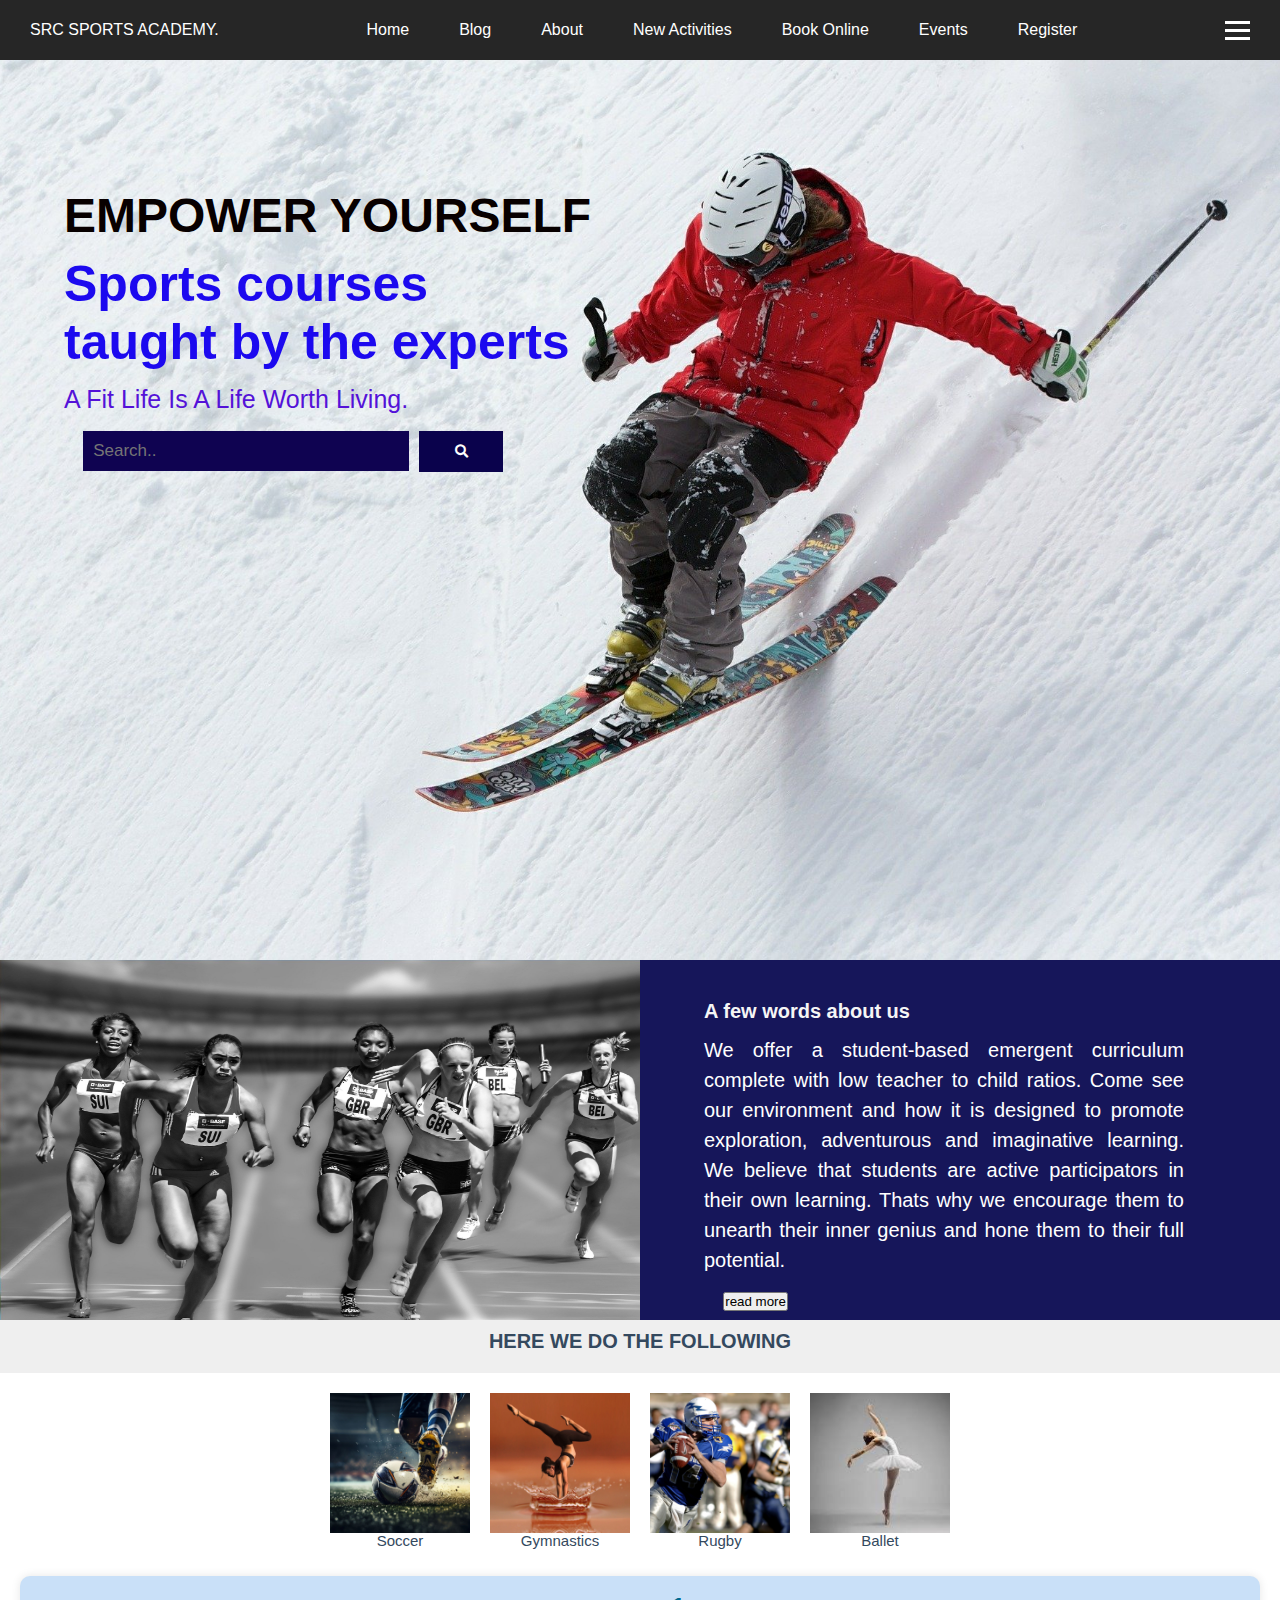
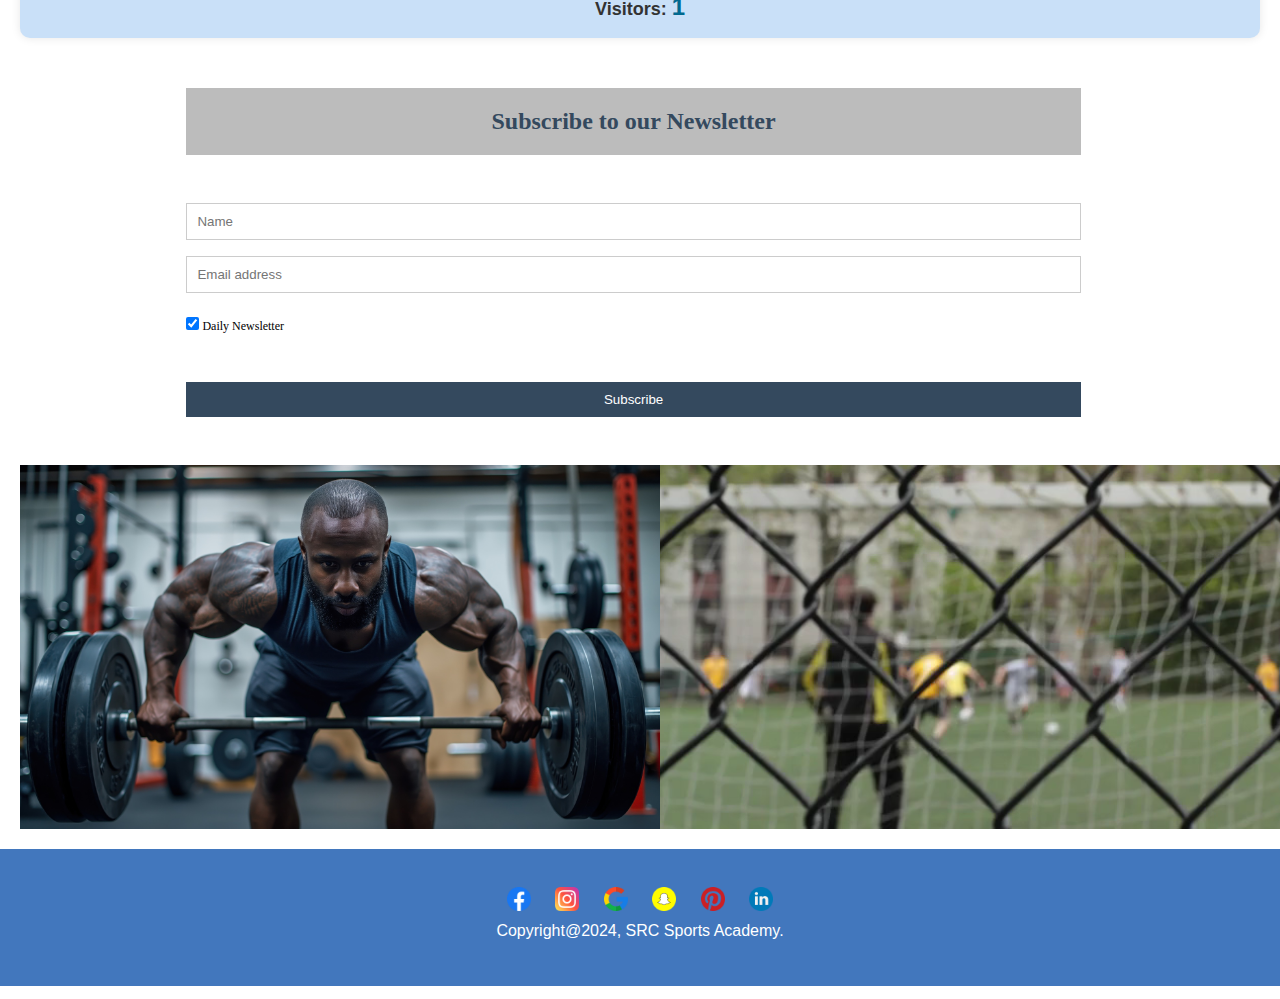
<file: index.html>
<!doctype html>
<html>
<head>
	<meta charset="utf-8">
	<link rel="stylesheet" href="../css/style.css">
	<meta name="viewport" content="width=device-width, initial-scale=1">
	<link rel="stylesheet" href="https://use.fontawesome.com/releases/v5.6.1/css/all.css">
	<title> SRC SPORTS ACADEMY</title>
</head>
<body>
<header>
	<nav class="navbar">
		<a href="#" class="nav-branding"> SRC SPORTS ACADEMY.</a>
		<ul class="nav-menu show">
			<li class="nav-item">
				<a href="/" class="nav-link">Home</a>
			</li>
			<li class="nav-item">
				<a href="../html/blog.html" class="nav-link">Blog</a>
			</li>
			<li class="nav-item">
				<a href="../html/about.html" class="nav-link">About</a>
			</li>
			<li class="nav-item">
				<a href="../html/newactivities.html" class="nav-link">New Activities</a>
			</li>
			<li class="nav-item">
				<a href="../html/bookonline.html" class="nav-link">Book Online</a>
			</li>
			<li class="nav-item">
				<a href="../html/events.html" class="nav-link">Events</a>
			</li>
			<li class="nav-item">
				<a href="../html/register.html" class="nav-link">Register</a>
			</li>
		</ul>
		<div class="hamburger">
			<span class="bar"></span>
			<span class="bar"></span>
			<span class="bar"></span>
		</div>
	</nav>
</header>
    </div>
    <div class="head">
    	<div id="part1">
    		<p class="emp" style="font-size:300%;padding-top:20%;"><b>EMPOWER YOURSELF</b></p>
    		<p class="ccc" style="font-family: Arial;"><b>Sports courses taught by the experts</b></p>
    		<p class="we">A Fit Life Is A Life Worth Living.</p>
    		<form class="find" action="www.games.com">
    			<input type="text" placeholder="Search.." name="search">
				<button type="submit"><i class="fas fa-search"></i></button>    		</form>
    	</div>
    </div>
    <div class="second">
    	<div id="second-one">

    	</div>
    	<div id="second-two">
    		<p class="afew"> <b>A few words about us</b></p>
    		<p class="words">We offer a student-based emergent curriculum complete with low teacher to child ratios. Come see our environment and how it is designed to promote exploration, adventurous and imaginative learning. We believe that students are active participators in their own learning. Thats why we encourage them to unearth their inner genius and hone them to their full potential.</p>
    		<form>
    			<button type="submit">read more</button>
    		</form>
    	</div>
    </div>
    <div class="courses">
    	<h1 class="index-c">Here We Do The Following</h1>
    	<div class="grid-container">
    	<div class="grid-item">
    		<img src="/media/socc.jpg">
    		<p id="cou">Soccer</p>
    	</div>
    	<div class="grid-item">
    		<img src="/media/gym.jpg">
    		<p id="cou">Gymnastics</p>
    	</div>
    	<div class="grid-item">
    		<img src="/media/rugby.jpg">
    		<p id="cou">Rugby</p>
    	</div>
    	<div class="grid-item">
    		<img src="/media/ballet.jpg">
    		<p id="cou">Ballet</p>
    	</div>
    </div>
    </div>
<br>
<br>

	<script src="script.js"></script>
	  
	<!-- Add visitor counter -->
	<div id="visitor-counter">
	  <p id="counter">Visitors: <span id="count">0</span></p>
	</div>
	
	<script>
	  // Get the visitor count from local storage
	  let count = localStorage.getItem('visitorCount');
	  if (!count) {
		count = 0;
	  }
	  
	  // Increment the visitor count
	  count++;
	  
	  // Update the visitor count in local storage
	  localStorage.setItem('visitorCount', count);
	  
	  // Display the visitor count
	  document.getElementById('count').innerHTML = count;
	</script>

    <form action="POST" class="ind-new">
				  <div class="contain">
				    <h2 class="yh">Subscribe to our Newsletter</h2>
				  </div>

				  <div class="contain">
				    <input type="text1" placeholder="Name" name="name" required>
				    <input type="text1" placeholder="Email address" name="mail" required>
				    <label>
						<input type="checkbox" checked="checked" name="subscribe"> Daily Newsletter
				    </label>
				  </div>

				  <div class="contain">
				    <input type="submit" value="Subscribe">
				  </div>
				</form>   
				<div class="imavid">
					<div class="image-imavid">
					 <img src="../media/workout.jpg" alt="Volleyball">
					</div>
					<div class="video-imavid">
					 <video autoplay muted loop><source type="video/mp4" src="../media/soccer.mp4"></video>
					</div>
					
				   </div>
    <footer>
        
        <div class="social" id="social">
        <img src = "/media/facebook.png">
        <img src = "/media/instagram.png">
        <img src = "/media/google.png">
        <img src = "/media/social.png">
        <img src = "/media/pinterest.png">
        <img src = "/media/linkedin.png">
        
        
        <div class="copyright">
          <p class="copyright">Copyright@2024, SRC Sports Academy.</p>
          
        </div>
		</div>
      </footer>
	 
</body>
</html>
</file>
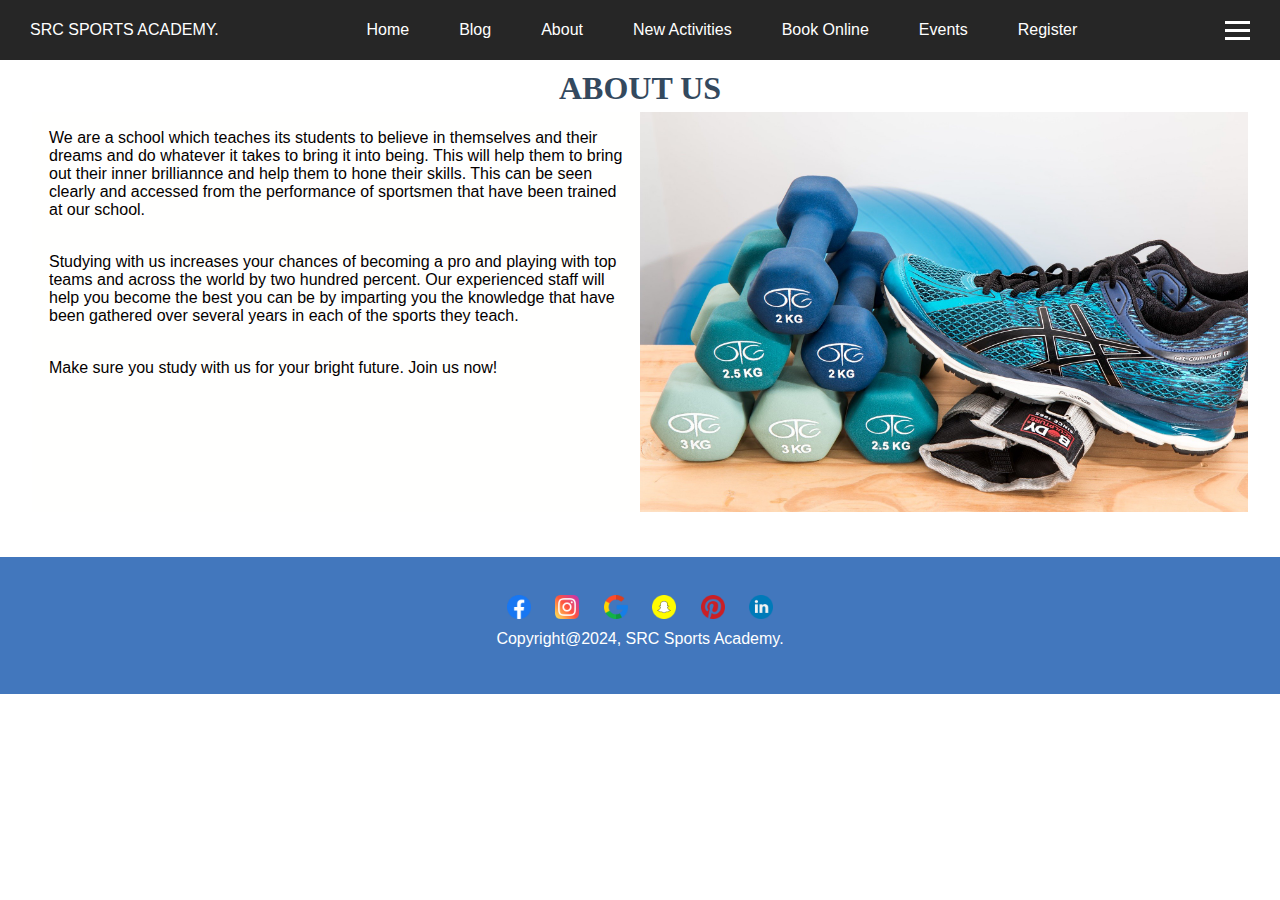
<file: html/about.html>
<!doctype html>
<html>
<head>
	<meta charset="utf-8">
	<link rel="stylesheet" href="../css/style.css">
	<meta name="viewport" content="width=device-width, initial-scale=1">
	<link rel="stylesheet" href="https://use.fontawesome.com/releases/v5.6.1/css/all.css">
	<title>SRC SPORTS ACADEMY</title>
</head>
<body>
	<header>
		<nav class="navbar">
			<a href="#" class="nav-branding"> SRC SPORTS ACADEMY.</a>
			<ul class="nav-menu show">
				<li class="nav-item">
					<a href="index.html" class="nav-link">Home</a>
				</li>
				<li class="nav-item">
					<a href="blog.html" class="nav-link">Blog</a>
				</li>
				<li class="nav-item">
					<a href="about.html" class="nav-link">About</a>
				</li>
				<li class="nav-item">
					<a href="newactivities.html" class="nav-link">New Activities</a>
				</li>
				<li class="nav-item">
					<a href="bookonline.html" class="nav-link">Book Online</a>
				</li>
				<li class="nav-item">
					<a href="events.html" class="nav-link">Events</a>
				</li>
				<li class="nav-item">
					<a href="register.html" class="nav-link">Register</a>
				</li>
			</ul>
			<div class="hamburger">
				<span class="bar"></span>
				<span class="bar"></span>
				<span class="bar"></span>
			</div>
		</nav>
	</header>
    <h1 class="abt">ABOUT US</h1>
<div id="main-abt">
<div class="left">
<p id="abt-p">We are a school which teaches its students to believe in themselves and their dreams and do whatever it takes to bring it into being. This will help them to bring out their inner brilliannce and help them to hone their skills. This can be seen clearly and accessed from the performance of sportsmen that have been trained at our school.
</p>
<p id="abt-p">Studying with us increases your chances of becoming a pro and playing with top teams and across the world by two hundred percent. Our experienced staff will help you become the best you can be by imparting you the knowledge that have been gathered over several years in each of the sports they teach.</p>
<p id="abt-p"> Make sure you study with us for your bright future. Join us now!</p>
</div>
<div id="slider">
        <figure>
          <img src="../media/dumbbells.jpg">
          <img src="../media/jog.jpg">
          <img src="../media/karate.jpg">
          <img src="../media/rugby.jpg">
        </figure>
</div>
</div> 
<footer>
        
	<div class="social" id="social">
	<img src = "/media/facebook.png">
	<img src = "/media/instagram.png">
	<img src = "/media/google.png">
	<img src = "/media/social.png">
	<img src = "/media/pinterest.png">
	<img src = "/media/linkedin.png">
	
	
	<div class="copyright">
	  <p class="copyright">Copyright@2024, SRC Sports Academy.</p>
	  
	</div>
	</div>
  </footer>
	  <script src="../script.js"></script>
</body>
</html>
</file>
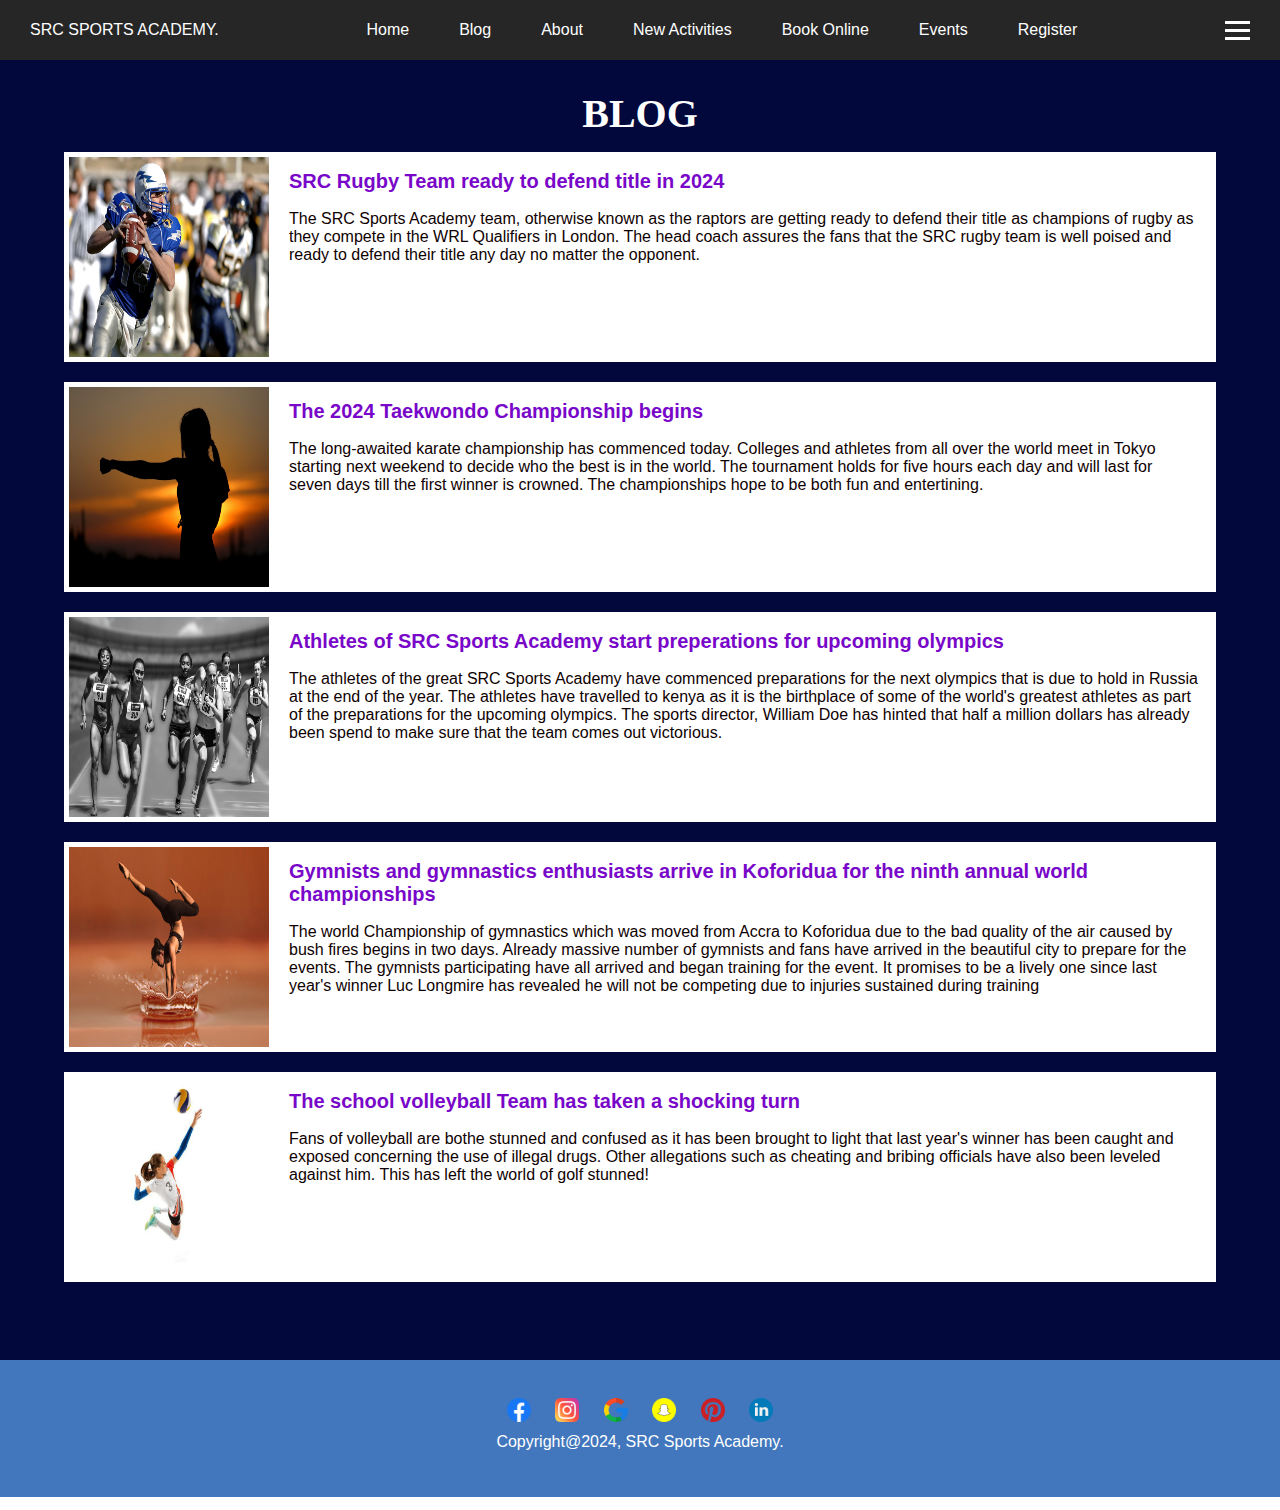
<file: html/blog.html>
<!doctype html>
<html>
<head>
	<meta charset="utf-8">
	<link rel="stylesheet" href="../css/style.css">
	<meta name="viewport" content="width=device-width, initial-scale=1">
	<link rel="stylesheet" href="https://use.fontawesome.com/releases/v5.6.1/css/all.css">
	<title>SRC SPORTS ACADEMY</title>
</head>
<body>

	<header>
		<nav class="navbar">
			<a href="#" class="nav-branding"> SRC SPORTS ACADEMY.</a>
			<ul class="nav-menu show">
				<li class="nav-item">
					<a href="index.html" class="nav-link">Home</a>
				</li>
				<li class="nav-item">
					<a href="blog.html" class="nav-link">Blog</a>
				</li>
				<li class="nav-item">
					<a href="about.html" class="nav-link">About</a>
				</li>
				<li class="nav-item">
					<a href="newactivities.html" class="nav-link">New Activities</a>
				</li>
				<li class="nav-item">
					<a href="bookonline.html" class="nav-link">Book Online</a>
				</li>
				<li class="nav-item">
					<a href="events.html" class="nav-link">Events</a>
				</li>
				<li class="nav-item">
					<a href="register.html" class="nav-link">Register</a>
				</li>
			</ul>
			<div class="hamburger">
				<span class="bar"></span>
				<span class="bar"></span>
				<span class="bar"></span>
			</div>
		</nav>
	</header>

   <div id="blog">
<h2 class="blg">BLOG</h2>
<div class="blogpost">
<a href=""><img src= "../media/rugby.jpg"></a><br>
<h1 class="blg-head">SRC Rugby Team ready to defend title in 2024</h1>
<p class="blogcontent">
The SRC Sports Academy team, otherwise known as the raptors are getting ready to defend their title as champions of rugby as they compete in the WRL Qualifiers in London. The head coach assures the fans that the SRC rugby team is well poised and ready to defend their title any day no matter the opponent.</p>	
</div>	
<div class="blogpost">
<a href=""><img src= "../media/karate.jpg"></a><br>
<h1 class="blg-head">The 2024 Taekwondo Championship begins</h1>
<p class="blogcontent">
The long-awaited karate championship has commenced today. Colleges and athletes from all over the world meet in Tokyo starting next weekend to decide who the best is in the world. The tournament holds for five hours each day and will last for seven days till the first winner is crowned. The championships hope to be both fun and entertining.</p>	
</div>	
<div class="blogpost">
<a href=""><img src= "../media/run.jpg"></a><br>
<h1 class="blg-head">Athletes of SRC Sports Academy start preperations for upcoming olympics</h1> 
<p class="blogcontent">
The athletes of the great SRC Sports Academy have commenced preparations for the next olympics that is due to hold in Russia at the end of the year. The athletes have travelled to kenya as it is the birthplace of some of the world's greatest athletes as part of the preparations for the upcoming olympics. The sports director, William Doe has hinted that half a million dollars has already been spend to make sure that the team comes out victorious.</p>	
</div>
<div class="blogpost">
<a href=""><img src= "../media/gym.jpg"></a><br>
<h1 class="blg-head">Gymnists and gymnastics enthusiasts arrive in Koforidua for the ninth annual world championships</h1>
<p class="blogcontent">
The world Championship of gymnastics which was moved from Accra to Koforidua due to the bad quality of the air caused by bush fires begins in two days. Already massive number of gymnists and fans have arrived in the beautiful city to prepare for the events. The gymnists participating have all arrived and began training for the event. It promises to be a lively one since last year's winner Luc Longmire has revealed he will not be competing due to injuries sustained during training</p>	
</div>
<div class="blogpost">
<a href=""><img src= "../media/volley2.jpg"></a><br>
<h1 class="blg-head">The school volleyball Team has taken a shocking turn</h1>
<p class="blogcontent">
Fans of volleyball are bothe stunned and confused as it has been brought to light that last year's winner has been caught and exposed concerning the use of illegal drugs. Other allegations such as cheating and bribing officials have also been leveled against him. This has left the world of golf stunned!</p>	
</div>				
</div>
<footer>
        
	<div class="social" id="social">
	<img src = "/media/facebook.png">
	<img src = "/media/instagram.png">
	<img src = "/media/google.png">
	<img src = "/media/social.png">
	<img src = "/media/pinterest.png">
	<img src = "/media/linkedin.png">
	
	
	<div class="copyright">
	  <p class="copyright">Copyright@2024, SRC Sports Academy.</p>
	  
	</div>
	</div>
  </footer>
	  <script src="../script.js"></script>
</body>
</html>
</file>
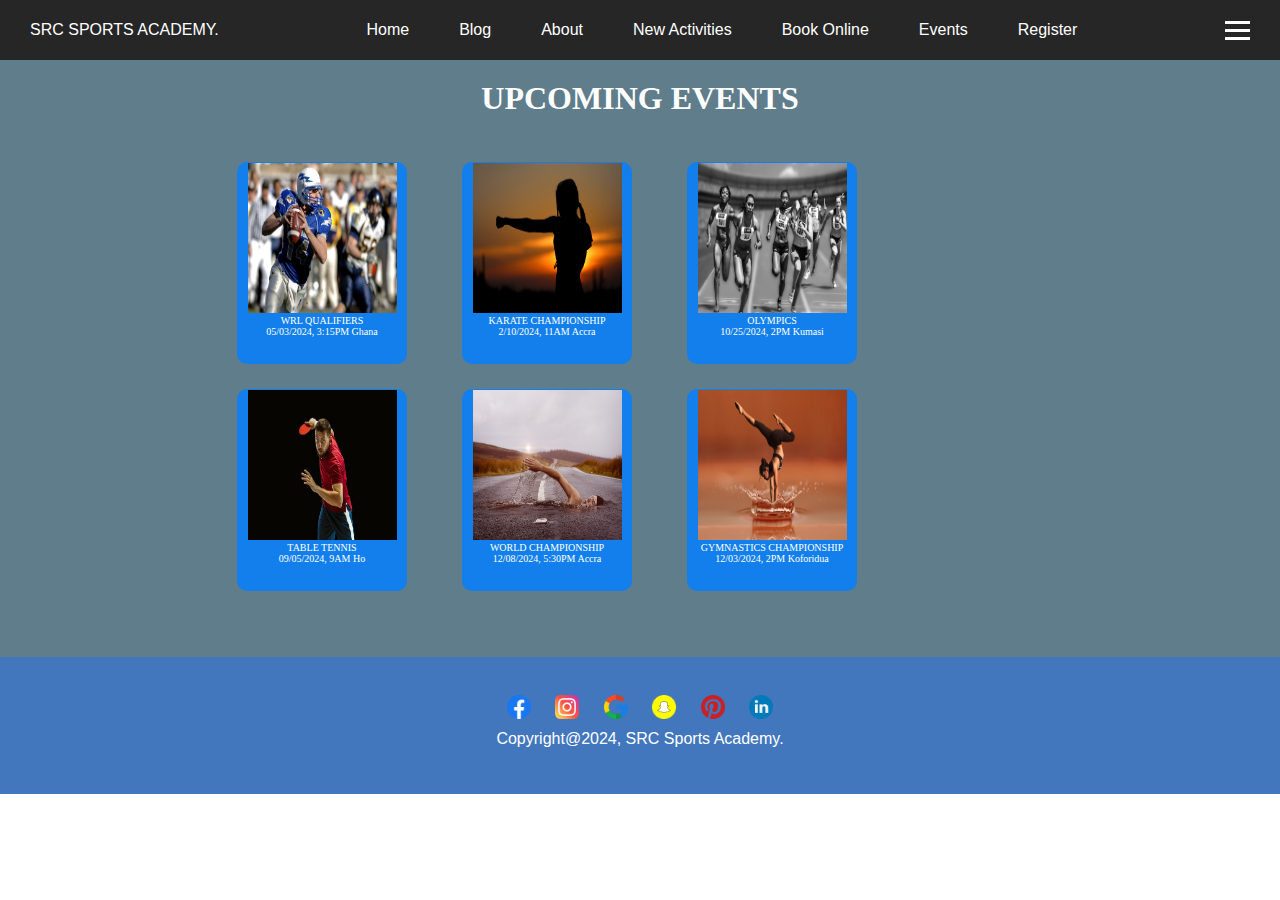
<file: html/events.html>
<!doctype html>
<html>
<head>
	<meta charset="utf-8">
	<link rel="stylesheet" href="../css/style.css">
	<meta name="viewport" content="width=device-width, initial-scale=1">
	<link rel="stylesheet" href="https://use.fontawesome.com/releases/v5.6.1/css/all.css">
	<title>SRC SPORTS ACADEMY</title>
</head>
<body>
	<header>
		<nav class="navbar">
			<a href="#" class="nav-branding"> SRC SPORTS ACADEMY.</a>
			<ul class="nav-menu show">
				<li class="nav-item">
					<a href="index.html" class="nav-link">Home</a>
				</li>
				<li class="nav-item">
					<a href="blog.html" class="nav-link">Blog</a>
				</li>
				<li class="nav-item">
					<a href="about.html" class="nav-link">About</a>
				</li>
				<li class="nav-item">
					<a href="newactivities.html" class="nav-link">New Activities</a>
				</li>
				<li class="nav-item">
					<a href="bookonline.html" class="nav-link">Book Online</a>
				</li>
				<li class="nav-item">
					<a href="events.html" class="nav-link">Events</a>
				</li>
				<li class="nav-item">
					<a href="register.html" class="nav-link">Register</a>
				</li>
			</ul>
			<div class="hamburger">
				<span class="bar"></span>
				<span class="bar"></span>
				<span class="bar"></span>
			</div>
		</nav>
	</header>
    <div class="enclose">
    	<h1 class="eve">UPCOMING EVENTS</h1>
   <div id="main">
<div class="option">
<img src= "../media/rugby.jpg" width=149px height=150px>
WRL QUALIFIERS<br>
05/03/2024, 3:15PM
Ghana
</div>
<div class="option">
<img src= "../media/karate.jpg" width=149px height=150px>
KARATE CHAMPIONSHIP<br>
2/10/2024, 11AM
Accra
</div>
<div class="option">
<img src= "../media/run.jpg" width=149px height=150px>
OLYMPICS<br>
10/25/2024, 2PM
Kumasi
</div>
<div class="option">
<img src= "../media/tennis.jpg" width=149px height=150px>
TABLE TENNIS<br>
09/05/2024, 9AM
Ho
</div>
<div class="option">
<img src= "../media/swim.jpg" width=149px height=150px>
WORLD CHAMPIONSHIP<br>
12/08/2024, 5:30PM
Accra
</div>
<div class="option">
<img src= "../media/gym.jpg" width=149px height=150px>
GYMNASTICS CHAMPIONSHIP<br>
12/03/2024, 2PM
Koforidua
</div>
</div>
</div>
<footer>
        
	<div class="social" id="social">
	<img src = "/media/facebook.png">
	<img src = "/media/instagram.png">
	<img src = "/media/google.png">
	<img src = "/media/social.png">
	<img src = "/media/pinterest.png">
	<img src = "/media/linkedin.png">
	
	
	<div class="copyright">
	  <p class="copyright">Copyright@2024, SRC Sports Academy.</p>
	  
	</div>
	</div>
  </footer>
	  <script src="../script.js"></script>
</body>
</html>
</file>
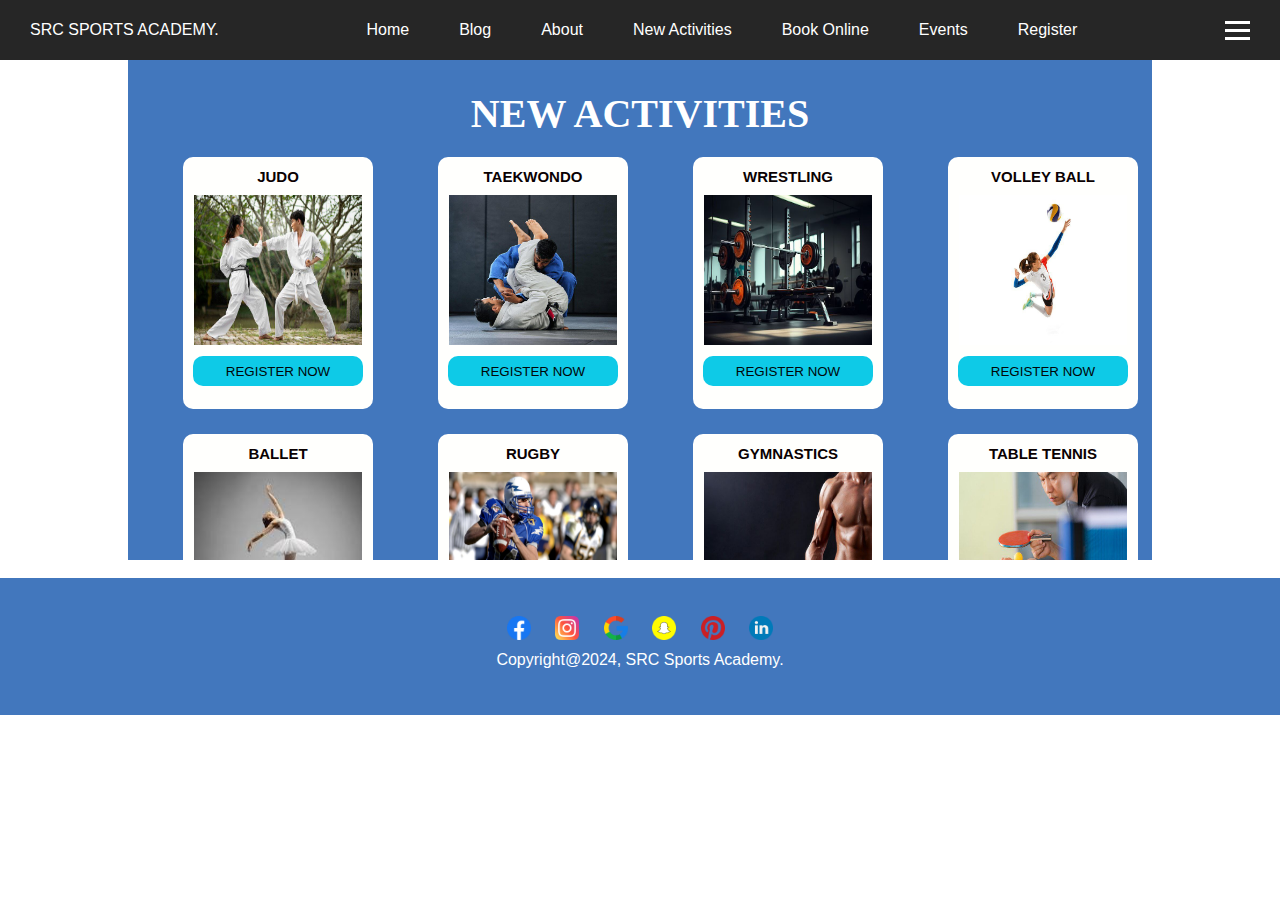
<file: html/newactivities.html>
<!doctype html>
<html>
<head>
	<meta charset="utf-8">
	<link rel="stylesheet" href="../css/style.css">
	<meta name="viewport" content="width=device-width, initial-scale=1">
	<link rel="stylesheet" href="https://use.fontawesome.com/releases/v5.6.1/css/all.css">
	<title>SRC SPORTS ACADEMY</title>
</head>
<body>
	<header>
		<nav class="navbar">
			<a href="#" class="nav-branding"> SRC SPORTS ACADEMY.</a>
			<ul class="nav-menu show">
				<li class="nav-item">
					<a href="index.html" class="nav-link">Home</a>
				</li>
				<li class="nav-item">
					<a href="blog.html" class="nav-link">Blog</a>
				</li>
				<li class="nav-item">
					<a href="about.html" class="nav-link">About</a>
				</li>
				<li class="nav-item">
					<a href="newactivities.html" class="nav-link">New Activities</a>
				</li>
				<li class="nav-item">
					<a href="bookonline.html" class="nav-link">Book Online</a>
				</li>
				<li class="nav-item">
					<a href="events.html" class="nav-link">Events</a>
				</li>
				<li class="nav-item">
					<a href="register.html" class="nav-link">Register</a>
				</li>
			</ul>
			<div class="hamburger">
				<span class="bar"></span>
				<span class="bar"></span>
				<span class="bar"></span>
			</div>
		</nav>
	</header>

  <div id="main-act">
  	<h3>NEW ACTIVITIES</h3>
<div class="option">
<h4>JUDO<h4>
<img src= "../media/taekwon.jpg" width=168px height=150px>
<input type="Submit" value="REGISTER NOW" id="Button1" size="20">
</div>
<div class="option">
<h4>TAEKWONDO<h4>
<img src= "../media/taekw.jpg" width=168px height=150px>
<input type="Submit" value="REGISTER NOW" id="Button1" size="20">
</div>
<div class="option">
<h4>WRESTLING<h4>
<img src= "../media/gyms centa.jpg" width=168px height=150px>
<input type="Submit" value="REGISTER NOW" id="Button1" size="20">
</div>
<div class="option">
<h4>VOLLEY BALL<h4>
<img src= "../media/volley2.jpg" width=168px height=150px>
<input type="Submit" value="REGISTER NOW" id="Button1" size="20">
</div>
<div class="option">
<h4>BALLET<h4>
<img src= "../media/ballet.jpg" width=168px height=150px>
<input type="Submit" value="REGISTER NOW" id="Button1" size="20">
</div>
<div class="option">
<h4>RUGBY<h4>
<img src= "../media/rugby.jpg" width=168px height=150px>
<input type="Submit" value="REGISTER NOW" id="Button1" size="20">
</div>
<div class="option">
<h4>GYMNASTICS<h4>
<img src= "../media/gymman.jpg" width=168px height=150px>
<input type="Submit" value="REGISTER NOW" id="Button1" size="20">
</div>
<div class="option">
<h4>TABLE TENNIS<h4>
<img src= "../media/table tennis.jpg" width=168px height=150px>
<input type="Submit" value="REGISTER NOW" id="Button1" size="20">
</div>
</div>
<footer>
      <div class="content">
		<div class="top">
			<span class="logo_name">SRC Sport Academy</span>
		</div>
	  </div> 

	  </div>
       
          
        </div>
		<footer>
        
			<div class="social" id="social">
			<img src = "/media/facebook.png">
			<img src = "/media/instagram.png">
			<img src = "/media/google.png">
			<img src = "/media/social.png">
			<img src = "/media/pinterest.png">
			<img src = "/media/linkedin.png">
			
			
			<div class="copyright">
			  <p class="copyright">Copyright@2024, SRC Sports Academy.</p>
			  
			</div>
			</div>
		  </footer>
		<div class="link-boxes">
			<ul class="box">
				<li class="#">School</li>
				<li><a href="/"> Home</a></li>
				<li><a href="/html/bookonline.html"> Contact Us</a></li>
				<li><a href="/html/about.html"> About Us</a></li>
				<li><a href="/html/register.html"> Get Started</a></li>
			</ul>
		</div>
		<div class="copyright">
			<p class="copyright">Copyright@2024,SRC Sports Academy.<br></p>
      </footer>
	  <script src="../script.js"></script>
</body>
</html>
</file>
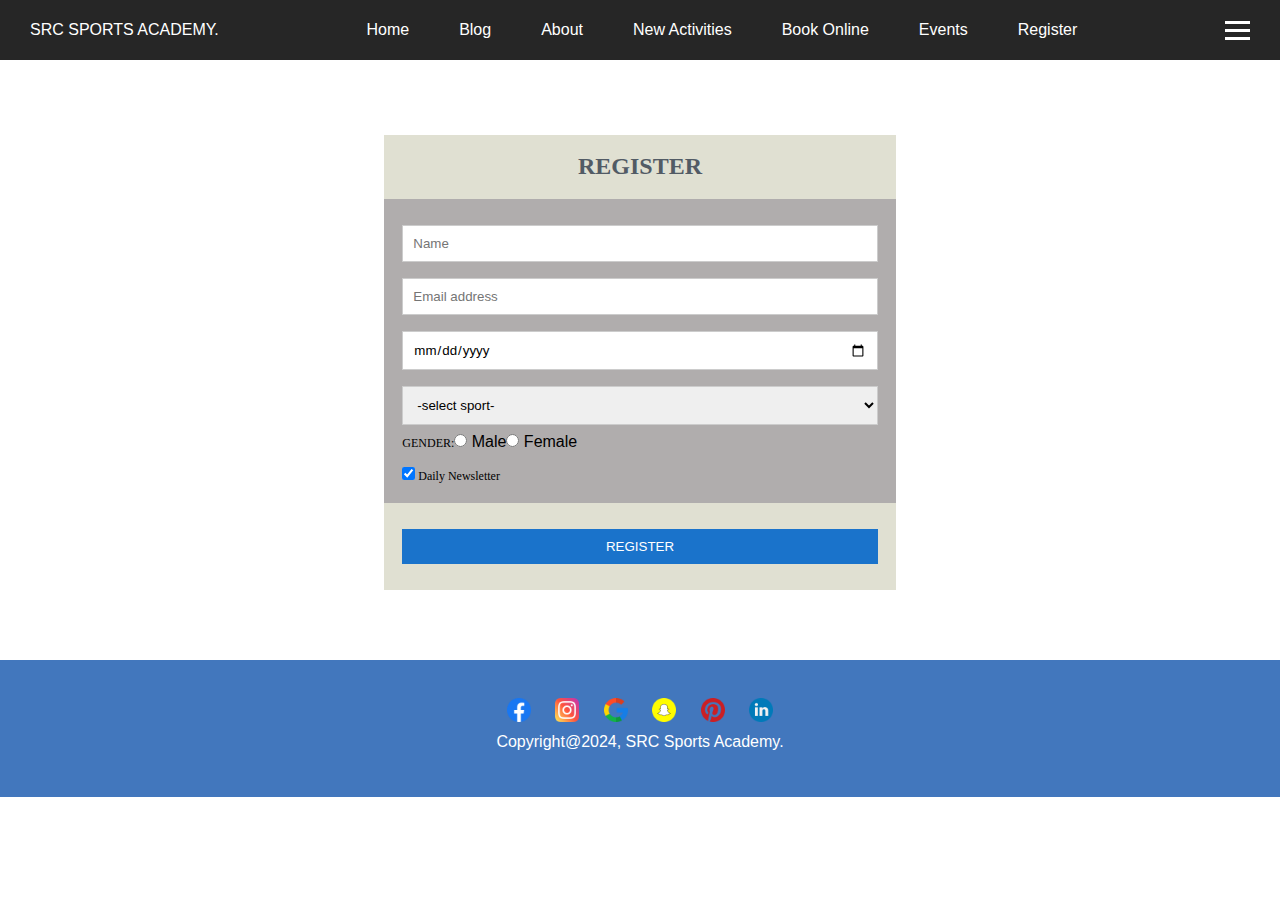
<file: html/register.html>
<!doctype html>
<html>
<head>
	<meta charset="utf-8">
	<link rel="stylesheet" href="../css/style.css">
	<meta name="viewport" content="width=device-width, initial-scale=1">
  <link rel="stylesheet" href="https://use.fontawesome.com/releases/v5.6.1/css/all.css">
	<script src="https://www.google.com/recaptcha/api.js" async defer></script>
	<title>SRC SPORTS ACADEMY</title>
</head>
<body>
  <header>
		<nav class="navbar">
			<a href="#" class="nav-branding"> SRC SPORTS ACADEMY.</a>
			<ul class="nav-menu show">
				<li class="nav-item">
					<a href="index.html" class="nav-link">Home</a>
				</li>
				<li class="nav-item">
					<a href="blog.html" class="nav-link">Blog</a>
				</li>
				<li class="nav-item">
					<a href="about.html" class="nav-link">About</a>
				</li>
				<li class="nav-item">
					<a href="newactivities.html" class="nav-link">New Activities</a>
				</li>
				<li class="nav-item">
					<a href="bookonline.html" class="nav-link">Book Online</a>
				</li>
				<li class="nav-item">
					<a href="events.html" class="nav-link">Events</a>
				</li>
				<li class="nav-item">
					<a href="register.html" class="nav-link">Register</a>
				</li>
      </ul>
      <div class="hamburger">
        <span class="bar"></span>
        <span class="bar"></span>
        <span class="bar"></span>
      </div>
    </nav>
  </header>
    <div class="back">
            <form action="" class="Newsletter">
                  <div class="container">
                    <h2 aligN="center">REGISTER</h2>
                  </div>

                  <div class="container" style="background-color:rgb(176, 173, 173)">
                    <input type="text1" placeholder="Name" name="name" required>
                    <input type="text1" placeholder="Email address" name="mail" required>
                    <input type="date" placeholder="Date of birth" name="mail" required>
                    <select class="dropdown">
             <option>-select sport-</option>
             <option>Football</option>
             <option>Rugby</option>
             <option>Ballet</option>
             <option>Gymnastics</option>
             <option>Volleyball</option>
             <option>Wrestling</option>
             <option>Taekwondo</option>
             <option>Judo</option>
             </select><br>
                    <label>GENDER:</label><input type="radio" name="gender" value="male"> Male<input type="radio" name="gender" value="female"> Female<br>

                    <label>
                      <input type="checkbox" checked="checked" name="subscribe"> Daily Newsletter
                    </label>
                    <div class="g-recaptcha" data-sitekey="your key here"></div>
                  </div>

                  <div class="container">
                    <input type="submit" value="REGISTER">
                  </div>
                </form>          
</div>  
<footer>
        
  <div class="social" id="social">
  <img src = "/media/facebook.png">
  <img src = "/media/instagram.png">
  <img src = "/media/google.png">
  <img src = "/media/social.png">
  <img src = "/media/pinterest.png">
  <img src = "/media/linkedin.png">
  
  
  <div class="copyright">
    <p class="copyright">Copyright@2024, SRC Sports Academy.</p>
    
  </div>
</div>
</footer>
      <script src="../script.js"></script>
</body>
</html>
</file>
<file: css/style.css>
*{
	margin: 0;
	padding: 0;
	font-family: arial
}
.header{
	height: 100px;
	background: #34495e;
	padding: 0 20px;
	color: #fff;
}

header{
	background-color: #262626
	
}
 li{
	list-style: none;
 }
 
 a{
	color: white;
	text-decoration: none;
 }

 .navbar{
	min-height: 60px;
	display: flex;
	justify-content: space-between;
	align-items: center;
	padding: 0 30px;
	
 }

 .nav-menu{
	float: left;
	display: flex;
	justify-content: space-between;
	align-items: center;
	gap: 50px;
 }

 .nav-branding{
	font-size: 2rm;
 }

 @media (max-width: 768px) {
	.nav-branding {
	  text-align: center;
	  margin: 0 auto;
	}
  }

 .nav-link{
	transition: 0.7s ease;
 }

 .nav-link:hover{
	color: blue;
 }

 .hamburger{
	display: block;
	cursor: pointer;
 }
 .hamburger:checked ~ .nav-menu {
	left: 0;
  }

 .bar{
	display: block;
	width: 25px;
	height: 3px;
	margin: 5px auto;
	-webkit-transition: all o.3s ease-in-out;
	transition: all o.3s ease-in-out;
	background-color: white;
 }

 @media(max-width:768px){
	.hamburger{
		display: block;	
	 }
	 .hamburger.active .bar:nth-child(2){
		opacity: 0;
	 }
	 .hamburger.active .bar:nth-child(1){
		transform: translateY(8px) rotate(45deg);
	 } 
	 .hamburger.active .bar:nth-child(3){
		transform: translateY(-8px) rotate(-45deg);
	 } 
	 
 .nav-menu{
	position: fixed;
	left: -100%;
	top: 70px;
	gap: 0;
	flex-direction: column;
	background-color: #262626;
	width: 100%;
	text-align: center;
	transition: 0.3s ease;
 }
 .nav-item{
	margin: 16px 0;
 }
 .nav-menu.active{
	left: 0;
	
 }
 }


#chk{
	position: absolute;
	visibility: hidden;
	z-index: -1111;
}
.content{
	padding: 0 20px;
}
.content p{
	text-align: justify;
}
.head{
	height: 100vh;
	width: 100%;
	background: url("../media/2222.jpg");
	background-size: cover;
	background-position: center;
	opacity: 120%;
}
@media (max-width: 768px) {
	.head {
	  height: 70vh; /* Adjust the height for smaller screens */
	}
  }

  
#part1{
	width: 50%;
	height: 100%;
	float: left;
	background: transparent;
}
#part2{
	width: 5%;
	height: 100px;
	float: right;
	margin-top: 30%;
	background: transparent;
	margin: 0;
}
#part2 img{
	width: 25px;
	height: 25px;
	padding-left: 5px;
	padding-top: 12px;
	border-radius: 10px;
}
@media (max-width: 768px) {
	#part2 img {
	  width: 50px; /* or any other size you prefer */
	  height: 50px; /* or any other size you prefer */
	}
  }
#part2 img:first-child{
	margin-top: 440px;
}
.emp{
	padding-left: 10%;
	padding-top: 10px;
	font-family: sans-serif;
	font-size: 25px;
	color: rgb(8, 0, 0);
	
}
.ccc{
	padding-left: 10%;
	padding-top:5px;
	padding-right: 10%;
	font-family: serif;
	font-size: 50px;
	text-decoration: bold;
	color: rgb(28, 9, 239);
}
.we{
	padding-left: 10%;
	font-family: sans-serif;
	font-size: 25px;
	color: rgb(84, 18, 216)
}

/* Add media queries to make the elements responsive */

@media (max-width: 768px) {
	.emp {
	  padding-left: 13%;
	  padding-top: 15%;
	  font-size: 20px;
	}
	.ccc {
	  padding-left: 13%;
	  padding-top: 10px;
	  padding-right: 15%;
	  font-size: 30px;
	}
	.we {
	  padding-left: 13%;
	  padding-top: 10px;
	  font-size: 18px;
	}
  }
  
  @media (max-width: 480px) {
	.emp {
	  padding-left: 13%;
	  padding-top: 10%;
	  font-size: 18px;
	}
	.ccc {
	  padding-left: 13%;
	  padding-top: 5px;
	  padding-right: 10%;
	  font-size: 25px;
	}
	.we {
	  padding-left: 13%;
	  padding-top: 10px;
	  font-size: 16px;
	}
  }

  
form{
	padding-left: 13%;
	padding-top: 10px;
}
.find [type=text]{
	padding: 10px;
	font-size: 17px;
	float: left;
	width: 55%;
	background:rgb(15, 3, 81);
	margin-right: 10px;
	border: none;

}
form.find button{
	float: left;
	width: 15%;
	padding: 13px;
	background: rgb(10, 2, 76) !important;
	color: rgb(253, 253, 253) !important;
	margin-right: 10px;
	cursor: pointer;
	border: none;
}
.second {
	width: 100% !important;
	height: 360px !important;
	background: rgb(22, 22, 90) !important;
	background-size: cover; 
	display: flex;
	flex-wrap: wrap;

  }
  
  #second-one {
	flex: 1;
	width: 50% !important;
	height: 100% !important;
	padding-left: 0 !important;
	margin-left: 0 !important;
	float: left !important;
	box-sizing: border-box !important;
	background: url("../media/run.jpg") no-repeat !important;
	background-size: 100% 100%!important;
  }
#second-two{
	width: 50%;
	height: 100%;
	background: transparent;
	float: right;
	color: #fff;
	flex: 1;
	
}
@media (max-width: 768px) {
	#second-one {
	  width: 100%;
	  float: right;
	}
	#second-two {
	  width: 100%;
	  float: right;
	}
	.afew, .words {
	  display: block;
	}
  }

.afew{
	padding-left: 10%;
	padding-top:40px;
	font-family: sans-serif;
	font-size: 20px;
	color: whitesmoke;
}
.words{
	padding-left: 10%;
	padding-top:5px;
	padding-right: 15%;
	font-family: sans-serif;
	font-size: 20px;
	text-align: justify;
	line-height: 1.5; 
}

.courses{
	width: 100%;
	height: 200px;
	background: #efefef;
}
.grid-container {
  display: grid;
  justify-content: center;
  grid-template-columns: auto auto auto auto; /*Make the grid smaller than the container*/
  grid-gap: 20px;
  background-color: #fff;
  padding: 20px;
  margin-top: 10px;
}
.index-c{
	text-align: center;
	font-family: Arial,sans-serif;
	font-size: 20px;
	color: #34495e;
	padding: 10px;
	text-transform: uppercase;
}
#cou{
	text-align: center;
	font-family: Arial,sans-serif;
	font-size: 15px;
	color: #34495e;
	padding: 3px;
	padding-top: 2px;
	position: relative;
  top: -10px; /* move up 10 pixels */
}
.grid-container > div {
  text-align: center;
  padding: 0px ;
  font-size: 30px;
}
.grid-item{
	width: 140px;
	height: 140px;
	background: rgba(107, 107, 107, 0.788);
	
}
.grid-item img {
	width: 100%;
	height: 100%;
	object-fit: cover;
	padding-bottom: -5px;
  }
  
  .grid-item {
	padding: 30px;
  }
form.ind-new{
width: 73%;	
  margin-top: 20px; 
}
.contain {
  padding: 20px;
  background-color: #fff;
}
.contain input[type=text1], input[type=submit] {
  width: 100%;
  padding: 10px;
  margin: 8px 0;
  display: inline-block;
  border: 1px solid #ccc;
  box-sizing: border-box;
}
.contain input[type=checkbox] {
  margin-top: 16px;
}
.contain input[type=submit] {
  background-color: #34495e;
  color: white;
  border: none;
}
.contain input[type=submit]:hover {
  opacity: 0.8;
}
.yh{
	font-family: Montserrat;
	text-align: center;
	color: #34495e;
	background-color: #bcbcbc;
	padding-top: 20px;
	padding-bottom: 20px;
}
#last {
    width: 100%;
    height: 450px;
    background: transparent;
}
footer {
	position: relative;
	bottom: 0;
	left: 0;
	width: 100%;
	color: white;
	text-align: center;
	padding: 0;
	margin-bottom: 0;
    margin-top: auto;
	clear: both;
    height: 150px;
    background-color:#ffffffc4;
}
/* image and video container*/
#last{
	width: 100%;
	height: 100%;
	background: transparent;
	margin-bottom: auto;
	margin: 0;
	padding: 0;
	 padding-top: 25px;
   }
   
   .imavid {
	display: flex;
	flex-direction: column;
	gap: 0;
	padding: 20px;
	width: 100%;
   }
   
   .video-imavid, .image-imavid {
	position: relative;
	width: 100%;
	height: auto;
	overflow: hidden;
   }
   
   .video-imavid video {
	width: 100%;
	height: 100%;
	object-fit: cover;
   }
   
   .image-imavid img {
	width: 100%;
	height: 100%;
	object-fit: cover;
   }
   
   @media (min-width: 768px) {
	.imavid {
	 flex-direction: row;
	}
   
	.video-imavid, .image-imavid {
	 width: 50%;
	}
   }


@media screen and (max-width:600px){
	.show-menu-btn,.hide-menu-btn{
		display: block;
	}
	.menu{
		position: fixed;
		width: 100%;
		height: 100vh;
		background: #333;
		right: -100%;
		top: 0;
		text-align: center;
		padding: 80px 0;
		line-height: normal;
		transition: 0.7s;
	}
	.menu a{
		display: block;
		padding: 20px;
	}
	.hide-menu-btn{
		position: absolute;
		top: 40px;
		right: 40px;
	}
	#chk:checked ~ .menu{
		right: 0;
	}
	form.find button{
	float: left;
	width: 25%;
	padding: 10px;
	background: #f7fafd;
	color: white;
	font-size: 17px;
	border: 1px solid white;
	cursor: pointer;
}
.second{
	width: 100%;
	height: 300px;
	background: #607d8b;
}
#second-two form button{
	float: left;
	width: 55%;
	padding: 7px;
	font-size: 17px;
	border: 1px solid white;
	cursor: pointer;
}
#second-one{
	width: 40%;
}
#second-two{
	width: 60%;
}
.words{
	padding-right: 1%;
	font-size: 12px;
}
#second-one video{
	width: 80%;
	height: 70%;
	padding: 0;
	padding-left: 25%;
	padding-right: 10%;
	border: none;
	outline: none;
}
#part2 img{
	display: none;
} 

.grid-container{
	grid-template-columns: auto auto;
}
.courses{
	height: 400px;
}
}

/*--register--*/
.back{
	float: center;
	width: 100%;
	margin: auto 0;
	height: 600px;
	
}
form.Newsletter{
	width: 40%;
	padding-left: 30%;
  float: center;
  padding-top: 75px;
}
.container {
  padding: 18.3px;
  background-color: #e0e0d2;
}
input[type=text1], input[type=submit], input[type=date], select {
  width: 100%;
  padding: 10px;
  margin: 8px 0;
  display: inline-block;
  border: 1px solid #ccc;
  box-sizing: border-box;
}

label, radio {
	font-size: 12px;
	font-family: Montserrat;
}

 input[type=date] {
  width: 100%;
  padding: 10px;
  margin: 8px 0;
  display: inline-block;
  border: 1px solid #ccc;
  box-sizing: border-box;
 }
input[type=checkbox] {
  margin-top: 16px;
}
input[type=submit] {
  background-color:#1a73cb;
  color: white;
  border: none;
}
input[type=submit]:hover {
  opacity: 0.8;
}
h2{
	font-family: Montserrat;
	color: #525b65;
	font-size: 12;
}
@media screen and (max-width:600px){
	form.Newsletter{
	width: 70%;
	padding-left: 15%;
  float: center;
  padding-top: 75px;
}
}

/*--book online--*/
.online{
	background-color: #6d6262;
	background-position: cover;
	padding-bottom: 15px;
}
.book-head{
	text-align: center;
	font-family: Arial,sans-serif;
	font-size: 2rem;
	color: #fff;
	padding: 10px;
	text-transform: uppercase;
}

.book input[type=text] {
  width: 70%;
  padding: 12px 20px;
  margin: 8px 0;
  box-sizing: border-box;

}

.book textarea {
  width: 70%;
  padding: 12px 20px;
  margin: 8px 0;
  box-sizing: border-box;

}

.book input[type=range] {
  width: 50%;
  box-sizing: border-box;

}

.book input[type=Date] {
  width: 50%;
  padding: 12px 20px;
  margin: 8px 0;
  box-sizing: border-box;

}

.book input[type=number] {
  width: 50%;
  padding: 12px 20px;
  margin: 8px 0;
  box-sizing: border-box;

}

.book input[type=tel] {
  width: 60%;
  padding: 12px 20px;
  margin: 8px 0;
  box-sizing: border-box;

}
.book textarea:focus, input:focus {
	border: 2px solid #900;
	outline: none;
	cursor: none;
}
.book input:focus {
	border: 2px solid #900;
	outline: none;
	cursor: none;
}

.book button[type="submit"]:hover{
	background-color: grey;
}
.book button[type="submit"]{
	color: #fff;
	width: 40%;
	float: center;
	display:block;
	padding: 15px 0px 15px 0px;
	margin-left: 23%;
	background: #34495e;
	font-size: 18px;
	border: none;
	cursor: pointer;
    border-radius: 10px;
	margin-top: 5px;
	box-sizing: border-box;
	outline: none;
}
.book legend{
	color: #07ff49;
}
.book fieldset{
	color: white;
	width: 60%;
	padding-left: 30px;
	margin-left: 10%;
}

/*--about--*/
.about{
	width: 100%;
	background-color: whitesmoke;
}
#slider {
	float: right;
	width: 50%;
  overflow: hidden;
  margin-top: 5px;
}
#slider figure {
  position: relative;
  width: 500%;
  margin: 0;
  left: 0;
  animation: 15s slider infinite;
  z-index: -1;
}
#slider figure img {
  width: 20%;
  height: 400px;
  float: left;
}
@keyframes slider { 
 0% {
  left: 0;
 }
 20%{
  left: 0;
 }
 25% {
  left: -100%;
 }
 45% {
     left: -100%;
 }
 50% {
    left: -200%;
 }
 70% {
  left: -200%;
 }
 75% {
  left: -300%;
 }
 95% {
  left: -300%;
 }
 100% {
  left: -400%;
 }
}
.left{
	margin-top: 5px;
	background-color: rgb(255, 255, 254);
	width: 50%;
	height:400px;
float:left;
}
#main-abt{
	width:95%;
	height:450px;
	margin-left: 2.5%;
}
p{
	padding:7px;
}
.abt{
	color: #34495e;
	text-align: center;
	font-family:'Times New Roman', Times, serif;
	padding-top: 10px;

}
#abt-p{
	color: #040000;
padding: 17px;
}

@media screen and (max-width:600px){
   #slider{
   	z-index: -1;
   }
   #slider figure{
   	z-index: -1;
   }
  #abt-p{
  font-size: 12px;
  padding: 13px;
  } 
}

/*--events--*/
.enclose{
	background-color: #607d8b;
	background-position: cover;
}
.eve {
	color: #fff;
	text-align: center;
	font-family: Montserrat;
	padding-top: 20px;
}
.option{
	margin-left: 45px;
	margin-right: auto;
	margin-top: 5px;
	margin-right: 10px;
	float: center;
	border-radius: 10px;
	padding: 1px 10px;
	background-color: #127fec;
	float:left;
	font-family: Montserrat;
	font-size: 10px;
	color: #fff;
	text-align: center;
	width: 150px;
height:200px;
}
#main{
	float: center;
	height: 500px;
	width: 70%;
	padding-top: 40px;
	margin-left: 15%;
}
.great{
	width: 100%;
	height: 720px;
}
@media screen and (max-width:600px){
	#main{
		width: 100%;
		margin-left: 0;
		height: 700px;
	}
}

/*--blog--*/
#blog{
	width: 100%;
	height: 1300px;
	margin-left: 5%;
	background-color: rgb(2, 8, 59);
	margin-left: 0;
}

.blogpost{
	margin: auto;
	float: center;
	width: 90%;
	height: 210px;
	background-color: white;
	font-family: Geneva;
	color: rgb(15, 1, 1);
	margin-bottom: 20px;
}
.blogpost img{
	width: 200px;
	height: 200px;
}
.blogpost img{
	float: left;
	margin: 5px 20px 5px 5px;
	
}

.blogcontent{
	margin: 10px;
}

.blg-head{
	color: #7907c9;
	font-size: 20px;
}

.blg{
	font-family: Montserrat;
	text-align: center;
	font-size:40px;
	color: white;
	margin: 0px;
		padding-top: 30px;
		padding-bottom: 15px;
}
@media screen and (max-width:600px){
	.blg-head{
		font-size: 15px;
	}
	.blogcontent{
		font-size:13px;
	}
	.blogpost{
		height: 310px;
	}
	#blog{
		height: 1750px;
	}
}

/*--new activities--*/
#main-act .option{
	margin-left: 55px;
	margin-right: auto;
	margin-top: 5px;
	margin-right: 10px;
	float: center;
	border-radius: 10px;
	padding: 1px 10px;
	background-color: rgb(255, 255, 253);
	float:left;
	width: 170px;
	height: 250px;
}
 .option{
	margin-bottom: 20px;
 }
h4{ 
    font-size: 15px;
    padding-top: 10px;
	font-family:'Segoe UI', Tahoma, Geneva, Verdana, sans-serif;
	color: rgb(10, 1, 2);
	text-align: center;
}

#main-act input[type=Submit] {
	border-radius: 10px;
  width: 100%;
  padding: 5px 10px;
  margin: 8px 0;
  box-sizing: border-box;
}

#Button1{
	height: 30px;
	width: 100px;
	background-color: #0ecae7;
	font-family: Arial, Helvetica, sans-serif;
	color: #000708;
}

#Button1:hover{
	background-color: #f80a0a;
}

#main-act {
	height: 650px;
	width: 80%;
	margin-left: 10%;
	background-color: #094ea9c4;
	overflow-y: auto;
	max-height: 500px;
}
h3{
	font-family: Montserrat;
	text-align: center;
	font-size:40px;
	color: white;
	margin: 0px;
		padding-top: 30px;
		padding-bottom: 15px;
	}
@media screen and (max-width:600px){
	#main-act{
	width: 100%;
	height: 880px;
	margin-left: 0%;
}
#main-act .option{
	padding: 2px;
}
}

#visitor-counter {
	background-color: #c9e0f8; /* light gray background */
	padding: 10px;
	text-align: center;
	border-radius: 10px;
	box-shadow: 0 0 10px rgba(0, 0, 0, 0.1);
	margin: 20px;
  }
  
  #counter {
	font-size: 18px;
	font-weight: bold;
	color: #333; /* dark gray text */
  }
  
  #count {
	font-size: 24px;
	font-weight: bold;
	color: #00698f; /* blue text */
  }
#social{
	background-color: #094ea9c4;
	padding: 3%;
}
  #social img {
	width: 24px; /* adjust the width to your desired size */
	height: 24px; /* adjust the height to your desired size */
	margin: 0 10px; /* add some margin between icons */
  }
</file>
